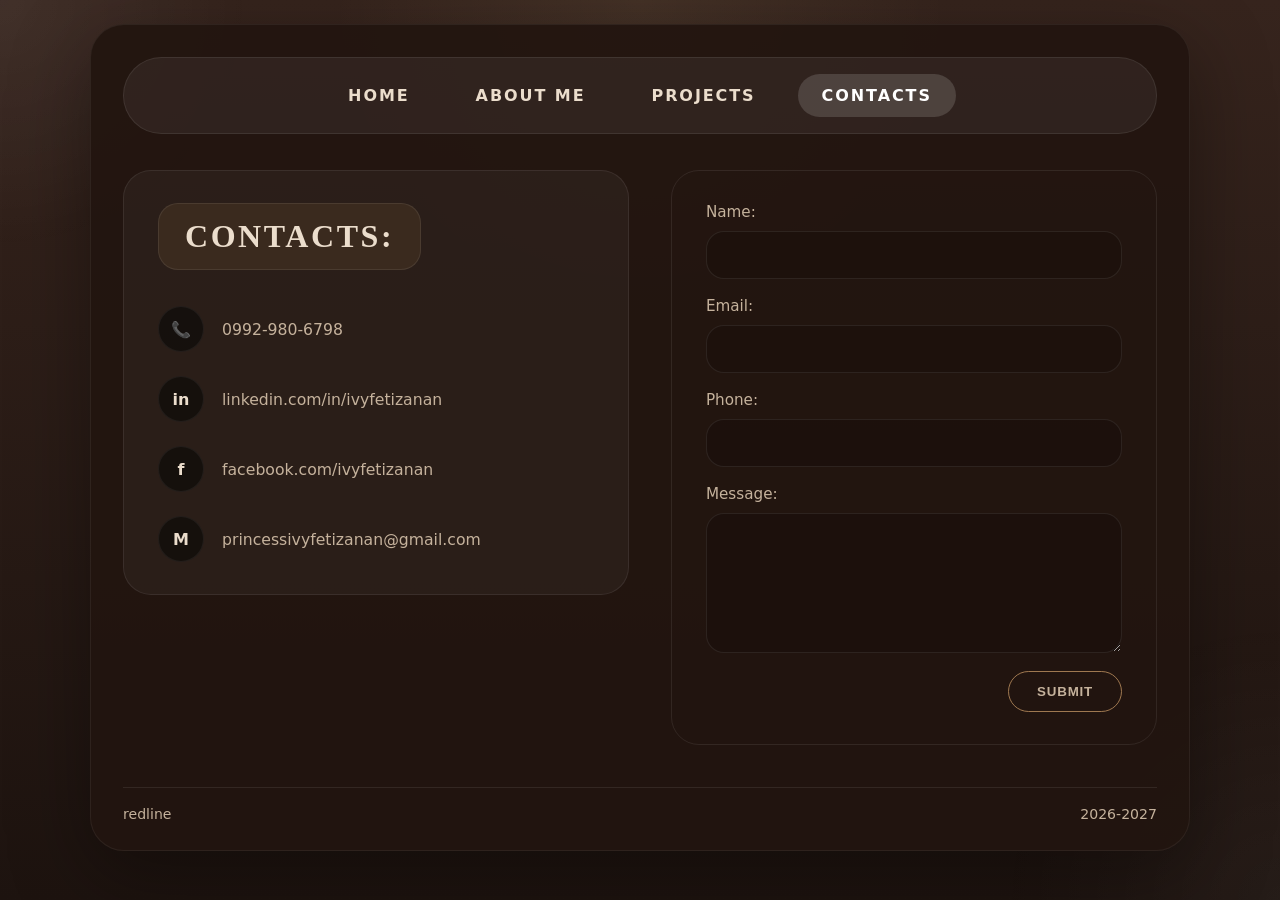
<file: contacts/index.html>
<!DOCTYPE html>
<html lang="en">
<head>
    <meta charset="UTF-8">
    <meta name="viewport" content="width=device-width, initial-scale=1.0">
    <title>Princess Ivy | Contacts</title>
    <link rel="stylesheet" href="index.css">
</head>
<body>

    <main class="main-container">
        <nav class="project-nav">
            <a href="#">HOME</a>
            <a href="#">ABOUT ME</a>
            <a href="#">PROJECTS</a>
            <a href="#" class="active">CONTACTS</a>
        </nav>

        <div class="contact-grid">
            <section class="info-side">
                <div class="contact-header-box">
                    <h2 class="contact-title">CONTACTS:</h2>
                </div>
                
                <ul class="social-list">
                    <li><span class="icon">📞</span> 0992-980-6798</li>
                    <li><span class="icon">in</span> linkedin.com/in/ivyfetizanan</li>
                    <li><span class="icon">f</span> facebook.com/ivyfetizanan</li>
                    <li><span class="icon">M</span> princessivyfetizanan@gmail.com</li>
                </ul>
            </section>

            <section class="form-side">
                <form class="contact-form">
                    <div class="form-group">
                        <label>Name:</label>
                        <input type="text" class="input-field">
                    </div>
                    <div class="form-group">
                        <label>Email:</label>
                        <input type="email" class="input-field">
                    </div>
                    <div class="form-group">
                        <label>Phone:</label>
                        <input type="tel" class="input-field">
                    </div>
                    <div class="form-group">
                        <label>Message:</label>
                        <textarea class="input-field message-area"></textarea>
                    </div>
                    <button type="submit" class="submit-btn">Submit</button>
                </form>
            </section>
        </div>

        <footer class="footer-bottom">
            <span>redline</span>
            <span>2026-2027</span>
        </footer>
    </main>

</body>
</html>
</file>
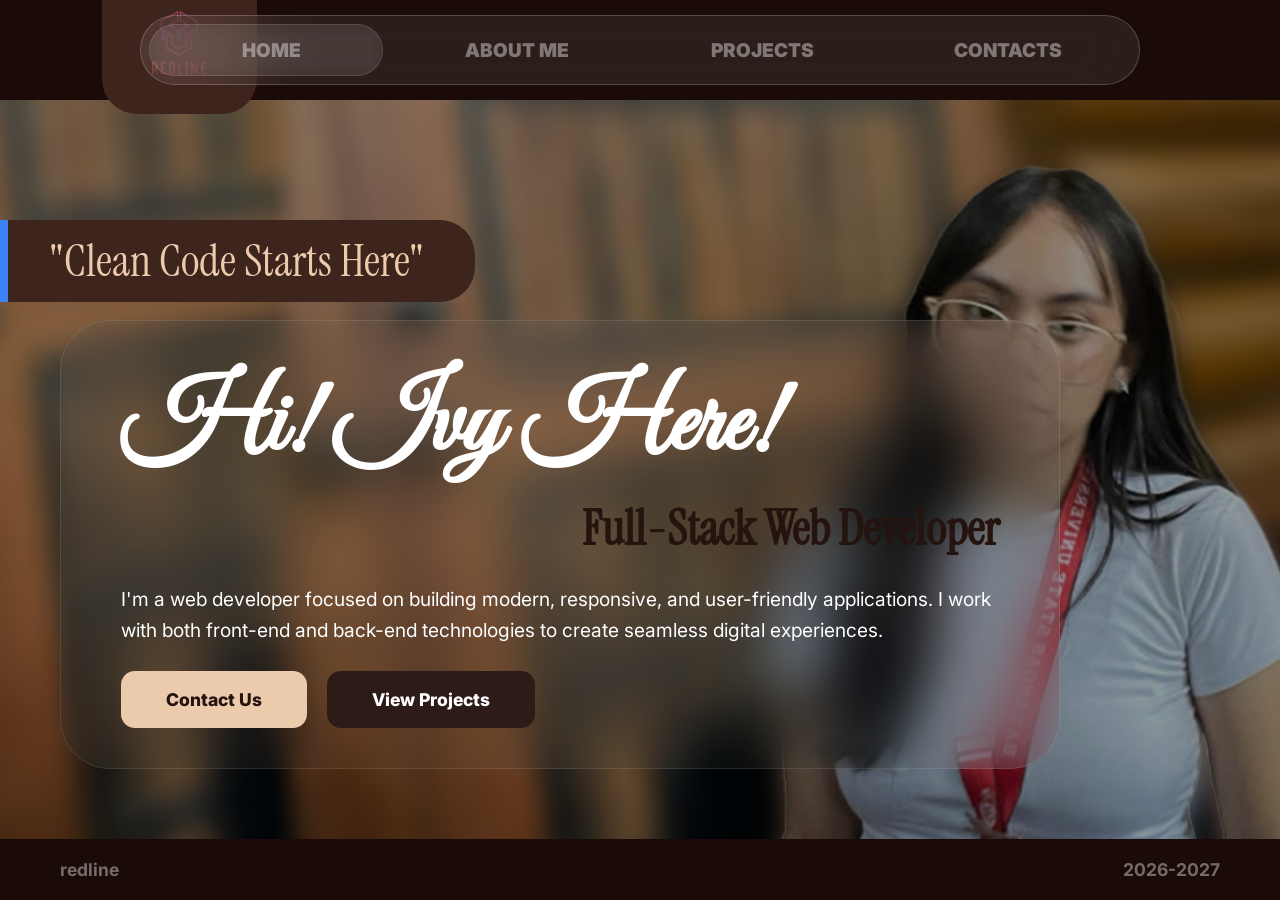
<file: pinal/index.html>
﻿<!DOCTYPE html>
<html lang="en">
<head>
    <meta charset="UTF-8">
    <meta name="viewport" content="width=device-width, initial-scale=1.0">
    <title>Redline Portfolio | Ivy</title>
    <link rel="stylesheet" href="index.css">
    <link href="https://fonts.googleapis.com/css2?family=Inter:wght@400;700;900&family=Great+Vibes&family=Instrument+Serif:wght@400&display=swap" rel="stylesheet">
</head>
<body>

    <!-- radios moved here so CSS can toggle the home slide without JS; inputs are hidden and don't affect layout -->
    <input type="radio" name="nav" id="nav-home" checked hidden>
    <header class="main-header">
        <div class="header-content">
            <div class="logo-container">
                <img src="assets/logo.png" alt="Logo" class="brand-logo">
            </div>

            <nav class="nav-control">
                <div class="control-panel-pill">
                    <div class="nav-selection-slider"></div>
                    <label for="nav-home">HOME</label>
                    <a href="about.html">ABOUT ME</a>
                    <a href="projects.html">PROJECTS</a>
                    <a href="contacts-main.html">CONTACTS</a>
                </div>
            </nav>
        </div>
    </header>

    <main class="hero">
        <div class="tagline-frame-left">
            <span class="tagline">"Clean Code Starts Here"</span>
        </div>

        <!-- Slides container: Home only; About/Projects/Contacts live on their own pages -->
        <div class="slides">
            <section class="slide slide-home" aria-label="Home slide">
                <div class="hero-absolute-left">
                    <div class="hero-text-content">
                        <h1 class="name-display">Hi! Ivy Here!</h1>
                        <div class="role-container-right">
                            <h2 class="role-subtitle">Full-Stack Web Developer</h2>
                        </div>
                        <p class="bio-text">
                            I'm a web developer focused on building modern, responsive, and user-friendly applications. 
                            I work with both front-end and back-end technologies to create seamless digital experiences.
                        </p>
                        <div class="hero-btns">
                            <a class="btn-contact" href="contacts-main.html">Contact Us</a>
                            <a class="btn-learn" href="projects.html">View Projects</a>
                        </div>
                    </div>
                </div>
            </section>
        </div>
    </main>

    <footer class="main-footer">
        <div class="footer-bar">
            <span class="footer-brand">redline</span>
            <span class="footer-date">2026-2027</span>
        </div>
</footer>

</body>
</html>
</file>
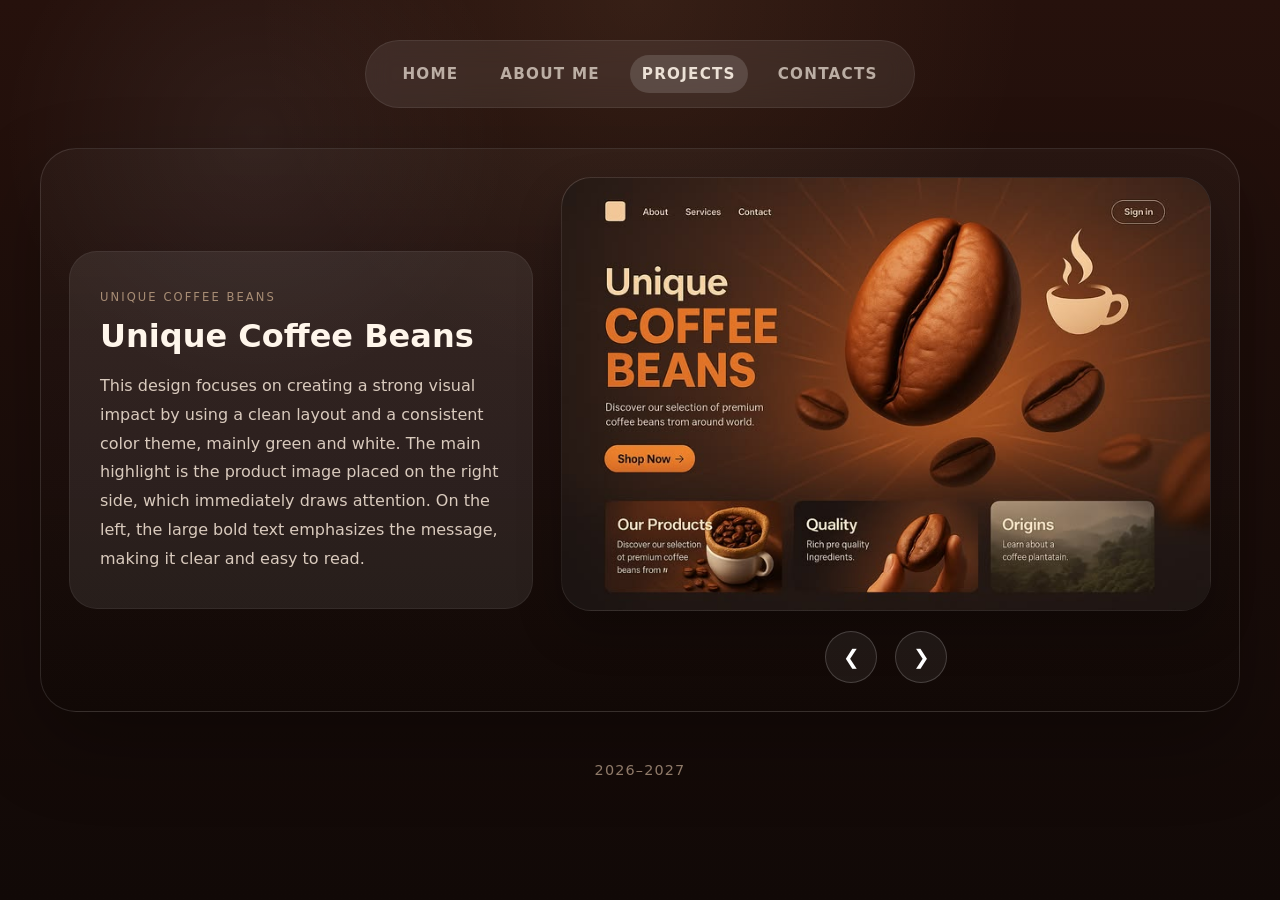
<file: project/index.html>
<!DOCTYPE html>
<html lang="en">
<head>
    <meta charset="UTF-8">
    <meta name="viewport" content="width=device-width, initial-scale=1.0">
    <title>Princess Ivy | Projects</title>
    <link rel="stylesheet" href="index.css">
</head>
<body>
    <main class="projects-wrapper">
        <nav class="project-nav">
            <a href="#">HOME</a>
            <a href="#">ABOUT ME</a>
            <a href="#" class="active">PROJECTS</a>
            <a href="#">CONTACTS</a>
        </nav>

        <section class="project-list">
            <article class="project-card">
                <div class="project-card-inner">
                    <div class="project-copy">
                        <span class="project-label">Unique Coffee Beans</span>
                        <h2 class="project-title">Unique Coffee Beans</h2>
                        <p class="project-description">This design focuses on creating a strong visual impact by using a clean layout and a consistent color theme, mainly green and white. The main highlight is the product image placed on the right side, which immediately draws attention. On the left, the large bold text emphasizes the message, making it clear and easy to read.</p>
                    </div>

                    <div class="project-preview">
                        <div class="preview-window">
                            <img src="assets/coffee.jpg" alt="Unique Coffee Beans project preview">
                        </div>
                        <div class="carousel-controls">
                            <button class="arrow" aria-label="Previous project">❮</button>
                            <button class="arrow" aria-label="Next project">❯</button>
                        </div>
                    </div>
                </div>
            </article>

            <article class="project-card">
                <div class="project-card-inner">
                    <div class="project-copy">
                        <span class="project-label">Starbucks Website</span>
                        <h2 class="project-title">Starbucks Website</h2>
                        <p class="project-description">This design uses a warm color palette with brown and orange tones to match the theme of coffee. The large coffee bean in the center acts as the focal point, which makes the design visually engaging. The use of shadows and lighting adds depth, giving it a more modern and slightly 3D appearance.</p>
                    </div>

                    <div class="project-preview">
                        <div class="preview-window">
                            <img src="assets/starbucks.jpg" alt="Starbucks website project preview">
                        </div>
                        <div class="carousel-controls">
                            <button class="arrow" aria-label="Previous project">❮</button>
                            <button class="arrow" aria-label="Next project">❯</button>
                        </div>
                    </div>
                </div>
            </article>

            <article class="project-card">
                <div class="project-card-inner">
                    <div class="project-copy">
                        <span class="project-label">Venture Studio</span>
                        <h2 class="project-title">Venture Studio</h2>
                        <p class="project-description">This type of website design usually focuses on professionalism and clarity. It often uses clean layouts, neutral or modern color schemes, and structured sections to present information about services, projects, and goals.</p>
                    </div>

                    <div class="project-preview">
                        <div class="preview-window">
                            <img src="assets/venture.jpg" alt="Venture studio project preview">
                        </div>
                        <div class="carousel-controls">
                            <button class="arrow" aria-label="Previous project">❮</button>
                            <button class="arrow" aria-label="Next project">❯</button>
                        </div>
                    </div>
                </div>
            </article>

            <article class="project-card">
                <div class="project-card-inner">
                    <div class="project-copy">
                        <span class="project-label">Car Website (Audi R8)</span>
                        <h2 class="project-title">Car Website (Audi R8)</h2>
                        <p class="project-description">This design highlights a premium product by using a large background image of the car. The layout is minimal, allowing the image to stand out without too many distractions. The text is placed strategically so it does not block important parts of the image.</p>
                    </div>

                    <div class="project-preview">
                        <div class="preview-window">
                            <img src="assets/car.jpg" alt="Car website Audi R8 project preview">
                        </div>
                        <div class="carousel-controls">
                            <button class="arrow" aria-label="Previous project">❮</button>
                            <button class="arrow" aria-label="Next project">❯</button>
                        </div>
                    </div>
                </div>
            </article>
        </section>

        <footer class="footer-tag">2026–2027</footer>
    </main>

    <script>
      const cards = Array.from(document.querySelectorAll('.project-card'));
      let currentIndex = 0;

      function showCard(index) {
        const normalizedIndex = (index + cards.length) % cards.length;
        cards.forEach((card, i) => {
          card.classList.toggle('active', i === normalizedIndex);
        });
        currentIndex = normalizedIndex;
      }

      document.querySelectorAll('.arrow').forEach(button => {
        button.addEventListener('click', () => {
          const direction = button.textContent.trim() === '❮' ? -1 : 1;
          showCard(currentIndex + direction);
        });
      });

      showCard(0);
    </script>
</body>
</html>
</file>
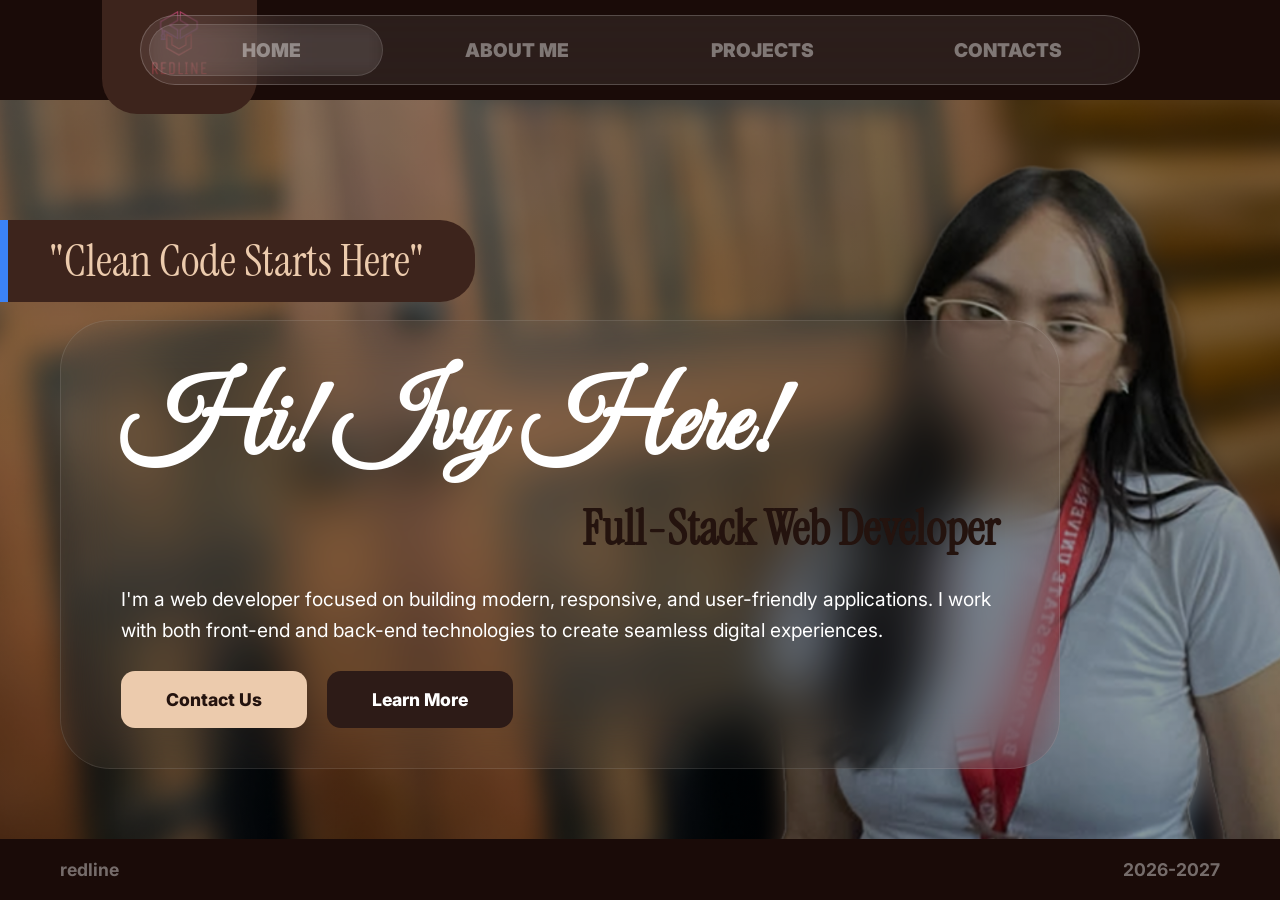
<file: try/index.html>
<!DOCTYPE html>
<html lang="en">
<head>
    <meta charset="UTF-8">
    <meta name="viewport" content="width=device-width, initial-scale=1.0">
    <title>Redline Portfolio | Ivy</title>
    <link rel="stylesheet" href="index.css">
    <link href="https://fonts.googleapis.com/css2?family=Inter:wght@400;700;900&family=Great+Vibes&family=Instrument+Serif:wght@400&display=swap" rel="stylesheet">
</head>
<body>

    <!-- radios moved here so CSS can toggle slides without JS; inputs are hidden and don't affect layout -->
    <input type="radio" name="nav" id="nav-home" checked hidden>
    <input type="radio" name="nav" id="nav-about" hidden>
    <input type="radio" name="nav" id="nav-projects" hidden>
    <input type="radio" name="nav" id="nav-contacts" hidden>
    <header class="main-header">
        <div class="header-content">
            <div class="logo-container">
                <img src="assets/logo.png" alt="Logo" class="brand-logo">
            </div>

            <nav class="nav-control">
                <div class="control-panel-pill">
                    <div class="nav-selection-slider"></div>
                    <label for="nav-home">HOME</label>
                    <label for="nav-about">ABOUT ME</label>
                    <label for="nav-projects">PROJECTS</label>
                    <label for="nav-contacts">CONTACTS</label>
                </div>
            </nav>
        </div>
    </header>

    <main class="hero">
        <div class="tagline-frame-left">
            <span class="tagline">"Clean Code Starts Here"</span>
        </div>

        <!-- Slides container: each .slide is scoped so styles won't leak between slides -->
        <div class="slides">
            <section class="slide slide-home" aria-label="Home slide">
                <div class="hero-absolute-left">
                    <div class="hero-text-content">
                        <h1 class="name-display">Hi! Ivy Here!</h1>
                        <div class="role-container-right">
                            <h2 class="role-subtitle">Full-Stack Web Developer</h2>
                        </div>
                        <p class="bio-text">
                            I'm a web developer focused on building modern, responsive, and user-friendly applications. 
                            I work with both front-end and back-end technologies to create seamless digital experiences.
                        </p>
                        <div class="hero-btns">
                            <button class="btn-contact">Contact Us</button>
                            <button class="btn-learn">Learn More</button>
                        </div>
                    </div>
                </div>
            </section>

            <section class="slide slide-about" aria-label="About slide">
                <div class="hero-absolute-left">
                    <div class="hero-text-content">
                        <h2>About Me</h2>
                        <p class="bio-text">Short about content. Replace with your full about section or partial file.</p>
                    </div>
                </div>
            </section>

            <section class="slide slide-projects" aria-label="Projects slide">
                <div class="hero-absolute-left">
                    <div class="hero-text-content">
                        <h2>Projects</h2>
                        <p class="bio-text">Project cards or links go here.</p>
                    </div>
                </div>
            </section>

            <section class="slide slide-contacts" aria-label="Contacts slide">
                <div class="hero-absolute-left">
                    <div class="hero-text-content">
                        <h2>Contact</h2>
                        <p class="bio-text">Contact info, form, or links.</p>
                    </div>
                </div>
            </section>
        </div>
    </main>

    <footer class="main-footer">
        <div class="footer-bar">
            <span class="footer-brand">redline</span>
            <span class="footer-date">2026-2027</span>
        </div>
</footer>

</body>
</html>
</file>
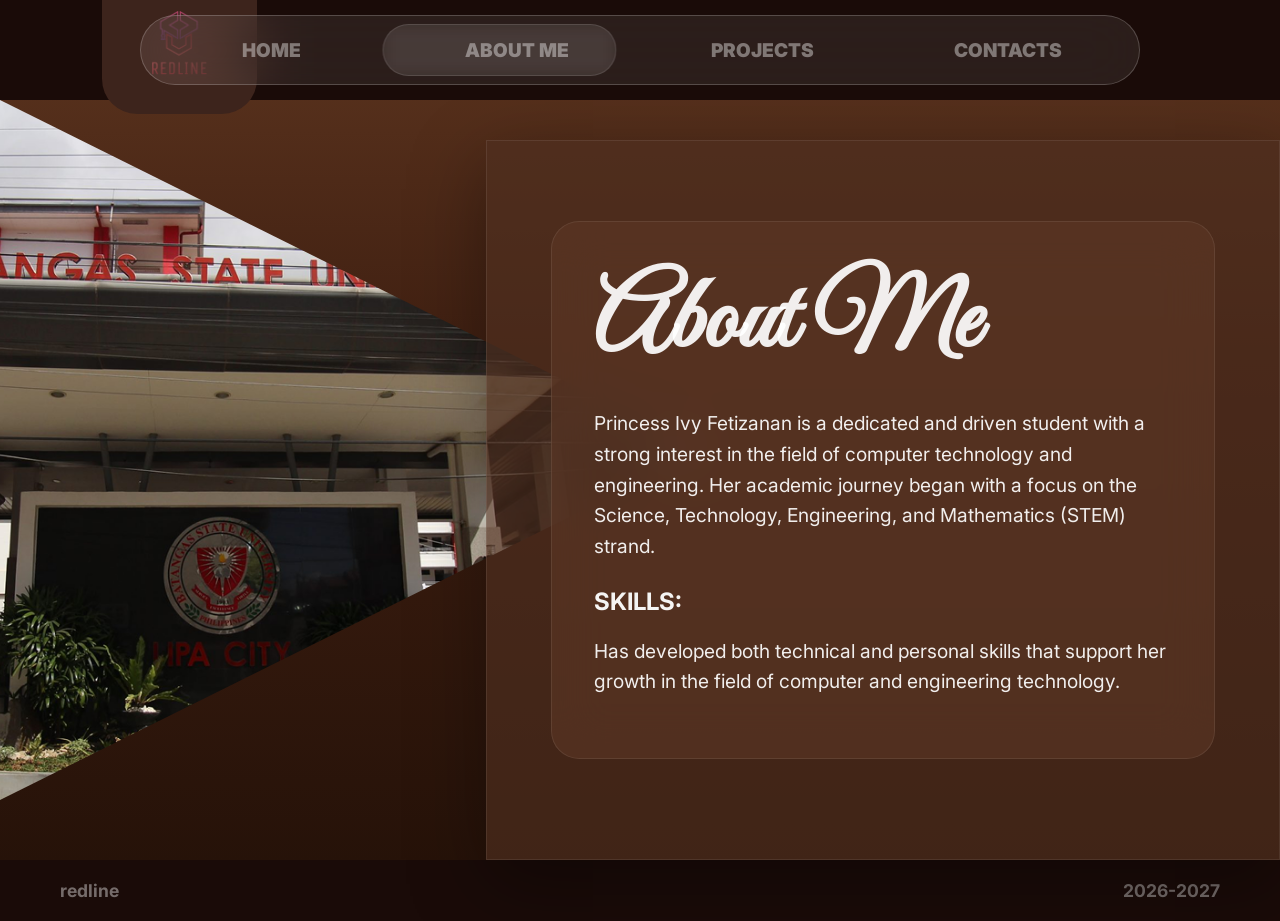
<file: pinal/about.html>
<!DOCTYPE html>
<html lang="en">
<head>
    <meta charset="UTF-8">
    <meta name="viewport" content="width=device-width, initial-scale=1.0">
    <title>About Me | Ivy</title>
    <link rel="stylesheet" href="index.css">
    <link rel="stylesheet" href="about.css">
    <link href="https://fonts.googleapis.com/css2?family=Inter:wght@400;700;900&family=Great+Vibes&family=Instrument+Serif:wght@400&display=swap" rel="stylesheet">
</head>
<body class="about-page">

    <header class="main-header">
        <div class="header-content">
            <div class="logo-container">
                <img src="assets/logo.png" alt="Logo" class="brand-logo">
            </div>
            <nav class="nav-control">
                <div class="control-panel-pill">
                    <div class="nav-selection-slider"></div>
                    <label onclick="location.href='index.html'">HOME</label>
                    <label class="active-nav" onclick="location.href='about.html'">ABOUT ME</label>
                    <label onclick="location.href='projects.html'">PROJECTS</label>
                    <label onclick="location.href='contacts-main.html'">CONTACTS</label>
                </div>
            </nav>
        </div>
    </header>

    <div class="cone-container">
        <img src="assets/school.png" alt="School" class="cone-img">
    </div>

    <main class="about-layout">
        <div class="hero-text-content">
            <h1 class="name-display dark-text">About Me</h1>
            <p class="bio-text dark-text">
                Princess Ivy Fetizanan is a dedicated and driven student with a strong interest in the field of computer technology and engineering. Her academic journey began with a focus on the Science, Technology, Engineering, and Mathematics (STEM) strand.
            </p>
            
            <h2 class="section-title">SKILLS:</h2>
            <p class="bio-text dark-text">
                Has developed both technical and personal skills that support her growth in the field of computer and engineering technology.
            </p>
        </div>
    </main>

    <footer class="main-footer">
        <div class="footer-bar">
            <span>redline</span>
            <span>2026-2027</span>
        </div>
    </footer>

</body>
</html>
</file>
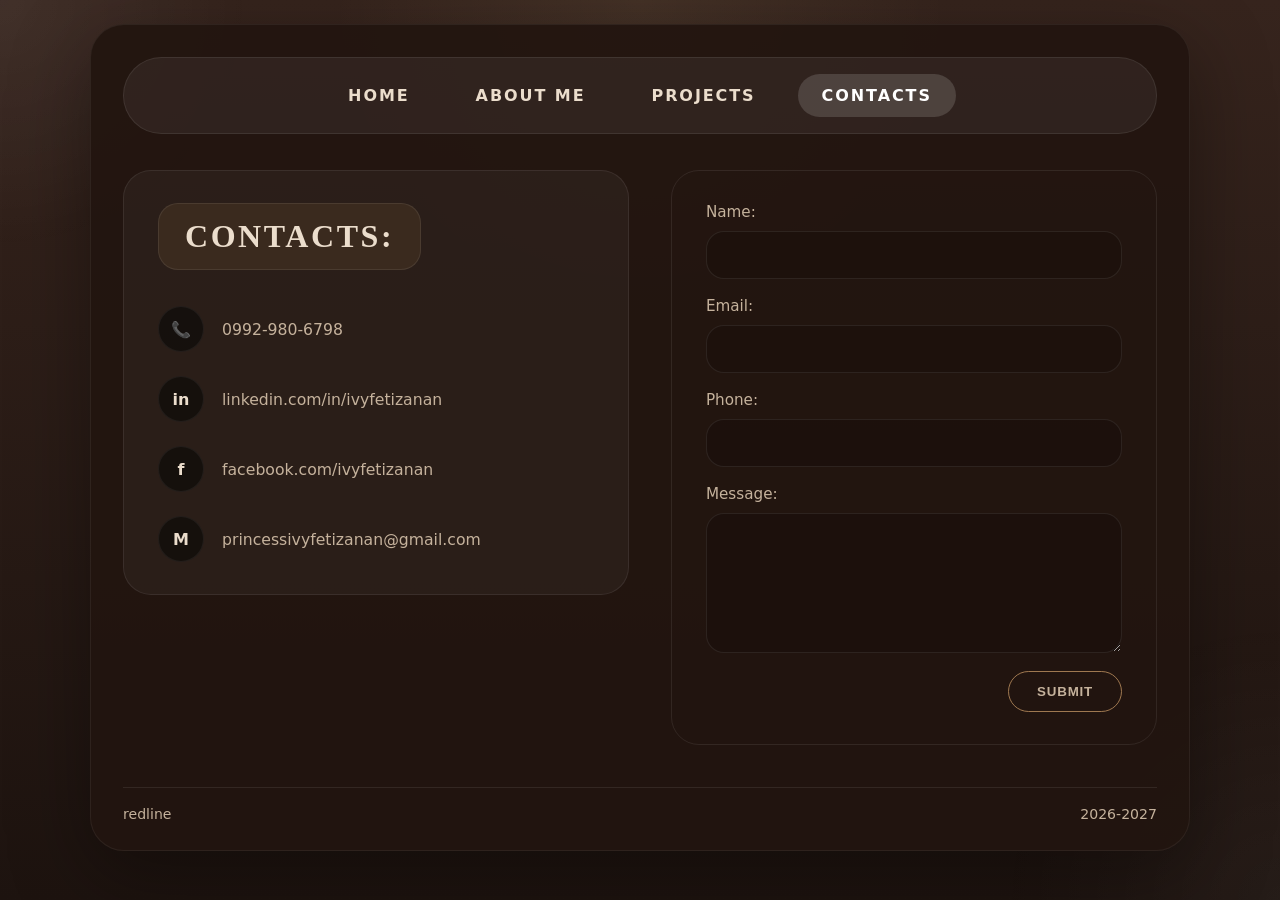
<file: pinal/contacts-main.html>
<!DOCTYPE html>
<html lang="en">
<head>
    <meta charset="UTF-8">
    <meta name="viewport" content="width=device-width, initial-scale=1.0">
    <title>Princess Ivy | Contacts</title>
    <link rel="stylesheet" href="contacts-main.css">
</head>
<body>

    <main class="main-container">
        <nav class="project-nav">
            <a href="index.html">HOME</a>
            <a href="about.html">ABOUT ME</a>
            <a href="projects.html">PROJECTS</a>
            <a href="contacts-main.html" class="active">CONTACTS</a>
        </nav>

        <div class="contact-grid">
            <section class="info-side">
                <div class="contact-header-box">
                    <h2 class="contact-title">CONTACTS:</h2>
                </div>
                
                <ul class="social-list">
                    <li><span class="icon">📞</span> 0992-980-6798</li>
                    <li><span class="icon">in</span> linkedin.com/in/ivyfetizanan</li>
                    <li><span class="icon">f</span> facebook.com/ivyfetizanan</li>
                    <li><span class="icon">M</span> princessivyfetizanan@gmail.com</li>
                </ul>
            </section>

            <section class="form-side">
                <form class="contact-form">
                    <div class="form-group">
                        <label>Name:</label>
                        <input type="text" class="input-field">
                    </div>
                    <div class="form-group">
                        <label>Email:</label>
                        <input type="email" class="input-field">
                    </div>
                    <div class="form-group">
                        <label>Phone:</label>
                        <input type="tel" class="input-field">
                    </div>
                    <div class="form-group">
                        <label>Message:</label>
                        <textarea class="input-field message-area"></textarea>
                    </div>
                    <button type="submit" class="submit-btn">Submit</button>
                </form>
            </section>
        </div>

        <footer class="footer-bottom">
            <span>redline</span>
            <span>2026-2027</span>
        </footer>
    </main>

</body>
</html>
</file>
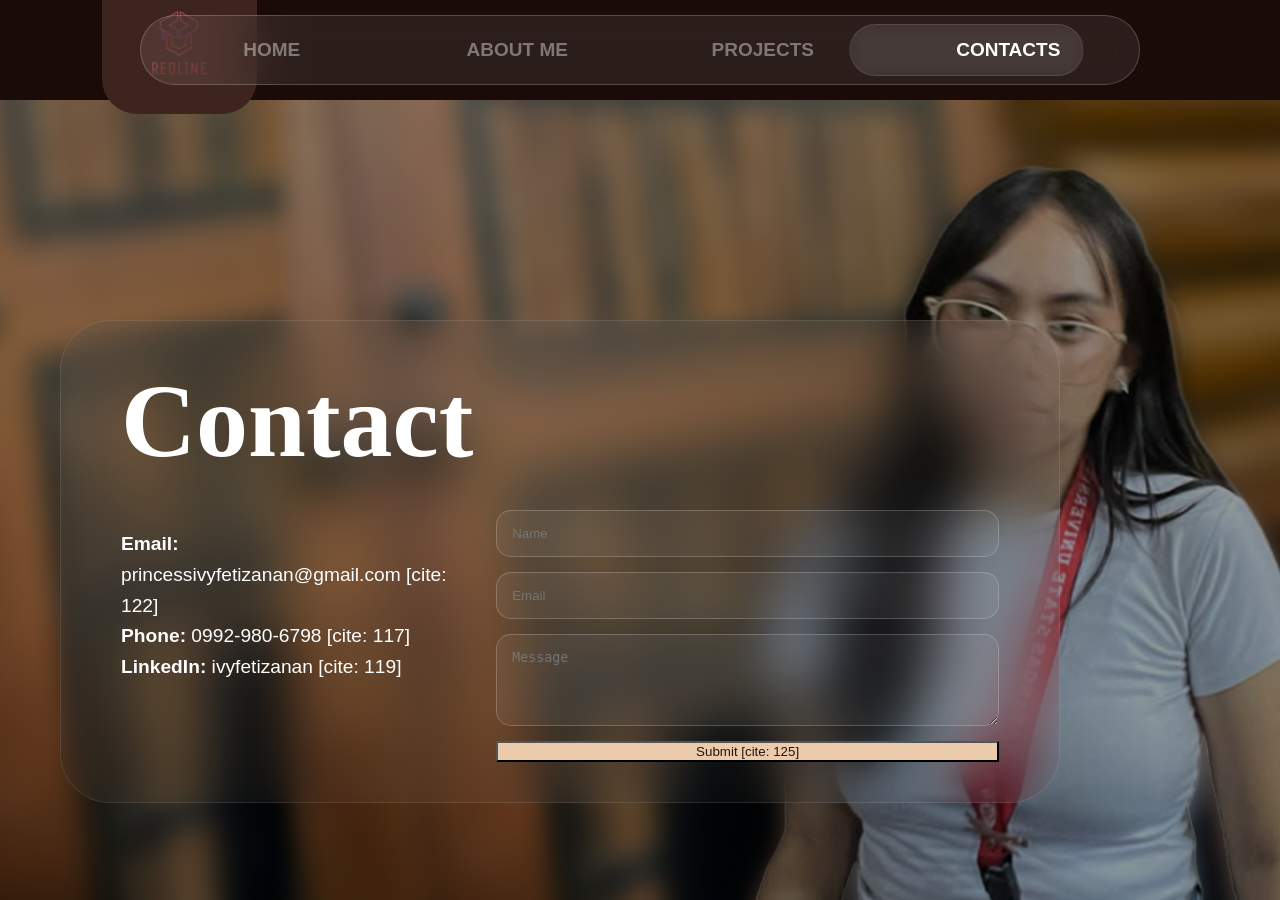
<file: pinal/contacts.html>
<!DOCTYPE html>
<html lang="en">
<head>
    <meta charset="UTF-8">
    <title>Contact | Ivy</title>
    <link rel="stylesheet" href="index.css">
    <style>
        .nav-selection-slider { transform: translateX(300%); }
        label[onclick*="contacts.html"] { color: #fff !important; }
        
        .contact-box { display: flex; gap: 40px; margin-top: 30px; }
        .contact-details { flex: 1; }
        .contact-form { flex: 1.5; display: flex; flex-direction: column; gap: 15px; }
        input, textarea {
            background: rgba(255,255,255,0.05);
            border: 1px solid rgba(255,255,255,0.2);
            padding: 15px; border-radius: 15px; color: #fff;
        }
    </style>
</head>
<body>
    <header class="main-header">
        <div class="header-content">
            <div class="logo-container"><img src="assets/logo.png" class="brand-logo"></div>
            <nav class="control-panel-pill">
                <div class="nav-selection-slider"></div>
                <label onclick="location.href='index.html'">HOME</label>
                <label onclick="location.href='about.html'">ABOUT ME</label>
                <label onclick="location.href='projects.html'">PROJECTS</label>
                <label onclick="location.href='contacts.html'">CONTACTS</label>
            </nav>
        </div>
    </header>

    <main class="hero">
        <div class="hero-absolute-left">
            <div class="hero-text-content">
                <h1 class="name-display">Contact</h1>
                <div class="contact-box">
                    <div class="contact-details">
                        <p class="bio-text">
                            <strong>Email:</strong> princessivyfetizanan@gmail.com [cite: 122]<br>
                            <strong>Phone:</strong> 0992-980-6798 [cite: 117]<br>
                            <strong>LinkedIn:</strong> ivyfetizanan [cite: 119]
                        </p>
                    </div>
                    <form class="contact-form">
                        <input type="text" placeholder="Name">
                        <input type="email" placeholder="Email">
                        <textarea placeholder="Message" rows="4"></textarea>
                        <button type="button" class="btn-contact">Submit [cite: 125]</button>
                    </form>
                </div>
            </div>
        </div>
    </main>
</body>
</html>
</file>
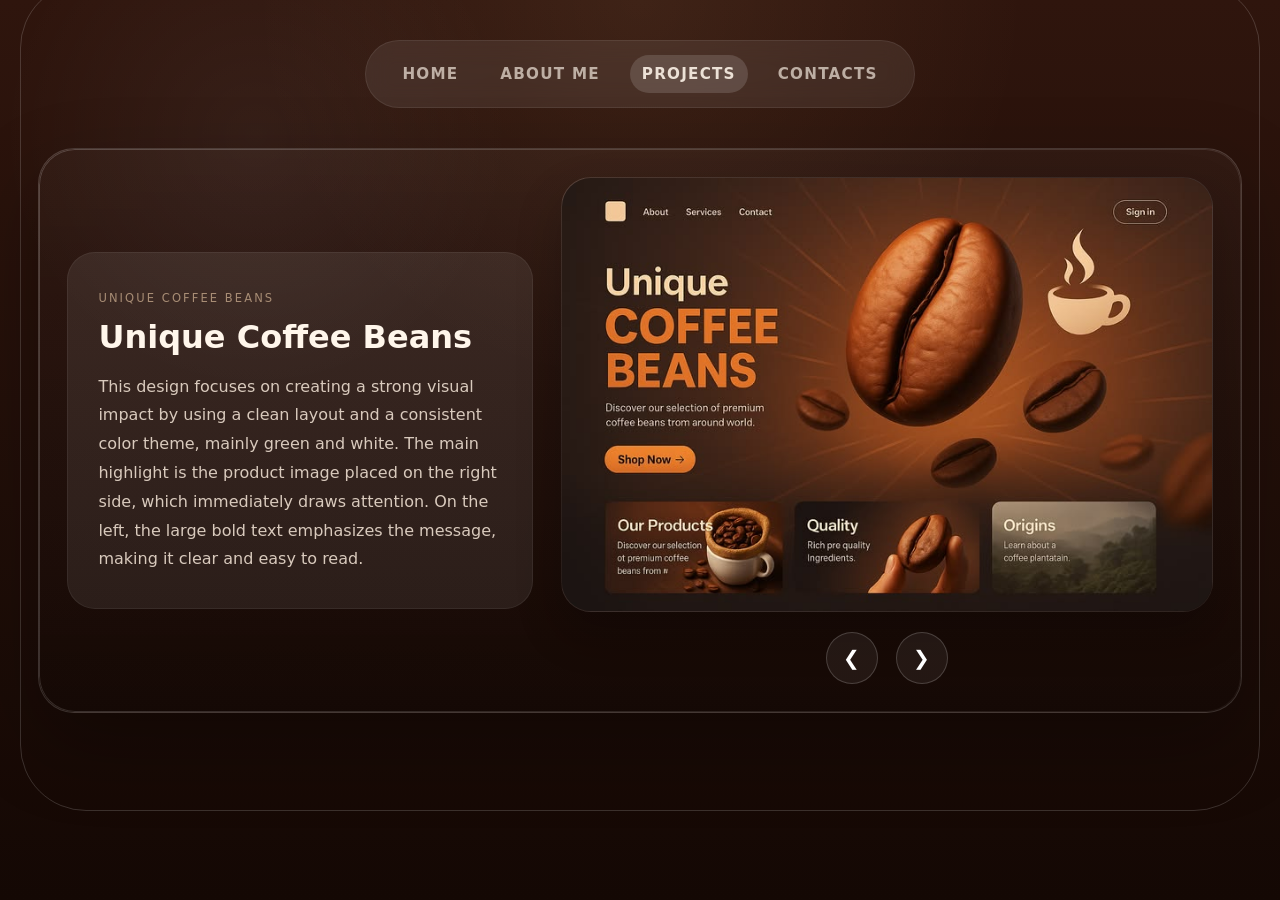
<file: pinal/projects.html>
<!DOCTYPE html>
<html lang="en">
<head>
    <meta charset="UTF-8">
    <meta name="viewport" content="width=device-width, initial-scale=1.0">
    <title>Princess Ivy | Projects</title>
    <link rel="stylesheet" href="projects.css">
</head>
<body>
    <main class="projects-wrapper">
        <nav class="project-nav">
            <a href="index.html">HOME</a>
            <a href="about.html">ABOUT ME</a>
            <a href="projects.html" class="active">PROJECTS</a>
            <a href="contacts-main.html">CONTACTS</a>
        </nav>

        <section class="project-list">
            <article class="project-card">
                <div class="project-card-inner">
                    <div class="project-copy">
                        <span class="project-label">Unique Coffee Beans</span>
                        <h2 class="project-title">Unique Coffee Beans</h2>
                        <p class="project-description">This design focuses on creating a strong visual impact by using a clean layout and a consistent color theme, mainly green and white. The main highlight is the product image placed on the right side, which immediately draws attention. On the left, the large bold text emphasizes the message, making it clear and easy to read.</p>
                    </div>

                    <div class="project-preview">
                        <div class="preview-window">
                            <img src="assets/coffee.jpg" alt="Unique Coffee Beans project preview">
                        </div>
                        <div class="carousel-controls">
                            <button class="arrow" aria-label="Previous project">❮</button>
                            <button class="arrow" aria-label="Next project">❯</button>
                        </div>
                    </div>
                </div>
            </article>

            <article class="project-card">
                <div class="project-card-inner">
                    <div class="project-copy">
                        <span class="project-label">Starbucks Website</span>
                        <h2 class="project-title">Starbucks Website</h2>
                        <p class="project-description">This design uses a warm color palette with brown and orange tones to match the theme of coffee. The large coffee bean in the center acts as the focal point, which makes the design visually engaging. The use of shadows and lighting adds depth, giving it a more modern and slightly 3D appearance.</p>
                    </div>

                    <div class="project-preview">
                        <div class="preview-window">
                            <img src="assets/starbucks.jpg" alt="Starbucks website project preview">
                        </div>
                        <div class="carousel-controls">
                            <button class="arrow" aria-label="Previous project">❮</button>
                            <button class="arrow" aria-label="Next project">❯</button>
                        </div>
                    </div>
                </div>
            </article>

            <article class="project-card">
                <div class="project-card-inner">
                    <div class="project-copy">
                        <span class="project-label">Venture Studio</span>
                        <h2 class="project-title">Venture Studio</h2>
                        <p class="project-description">This type of website design usually focuses on professionalism and clarity. It often uses clean layouts, neutral or modern color schemes, and structured sections to present information about services, projects, and goals.</p>
                    </div>

                    <div class="project-preview">
                        <div class="preview-window">
                            <img src="assets/venture.jpg" alt="Venture studio project preview">
                        </div>
                        <div class="carousel-controls">
                            <button class="arrow" aria-label="Previous project">❮</button>
                            <button class="arrow" aria-label="Next project">❯</button>
                        </div>
                    </div>
                </div>
            </article>

            <article class="project-card">
                <div class="project-card-inner">
                    <div class="project-copy">
                        <span class="project-label">Car Website (Audi R8)</span>
                        <h2 class="project-title">Car Website (Audi R8)</h2>
                        <p class="project-description">This design highlights a premium product by using a large background image of the car. The layout is minimal, allowing the image to stand out without too many distractions. The text is placed strategically so it does not block important parts of the image.</p>
                    </div>

                    <div class="project-preview">
                        <div class="preview-window">
                            <img src="assets/car.jpg" alt="Car website Audi R8 project preview">
                        </div>
                        <div class="carousel-controls">
                            <button class="arrow" aria-label="Previous project">❮</button>
                            <button class="arrow" aria-label="Next project">❯</button>
                        </div>
                    </div>
                </div>
            </article>
        </section>
    </main>

    <script>
      const cards = Array.from(document.querySelectorAll('.project-card'));
      let currentIndex = 0;

      function showCard(index) {
        const normalizedIndex = (index + cards.length) % cards.length;
        cards.forEach((card, i) => {
          card.classList.toggle('active', i === normalizedIndex);
        });
        currentIndex = normalizedIndex;
      }

      document.querySelectorAll('.arrow').forEach(button => {
        button.addEventListener('click', () => {
          const direction = button.textContent.trim() === '❮' ? -1 : 1;
          showCard(currentIndex + direction);
        });
      });

      showCard(0);
    </script>
</body>
</html>
</file>
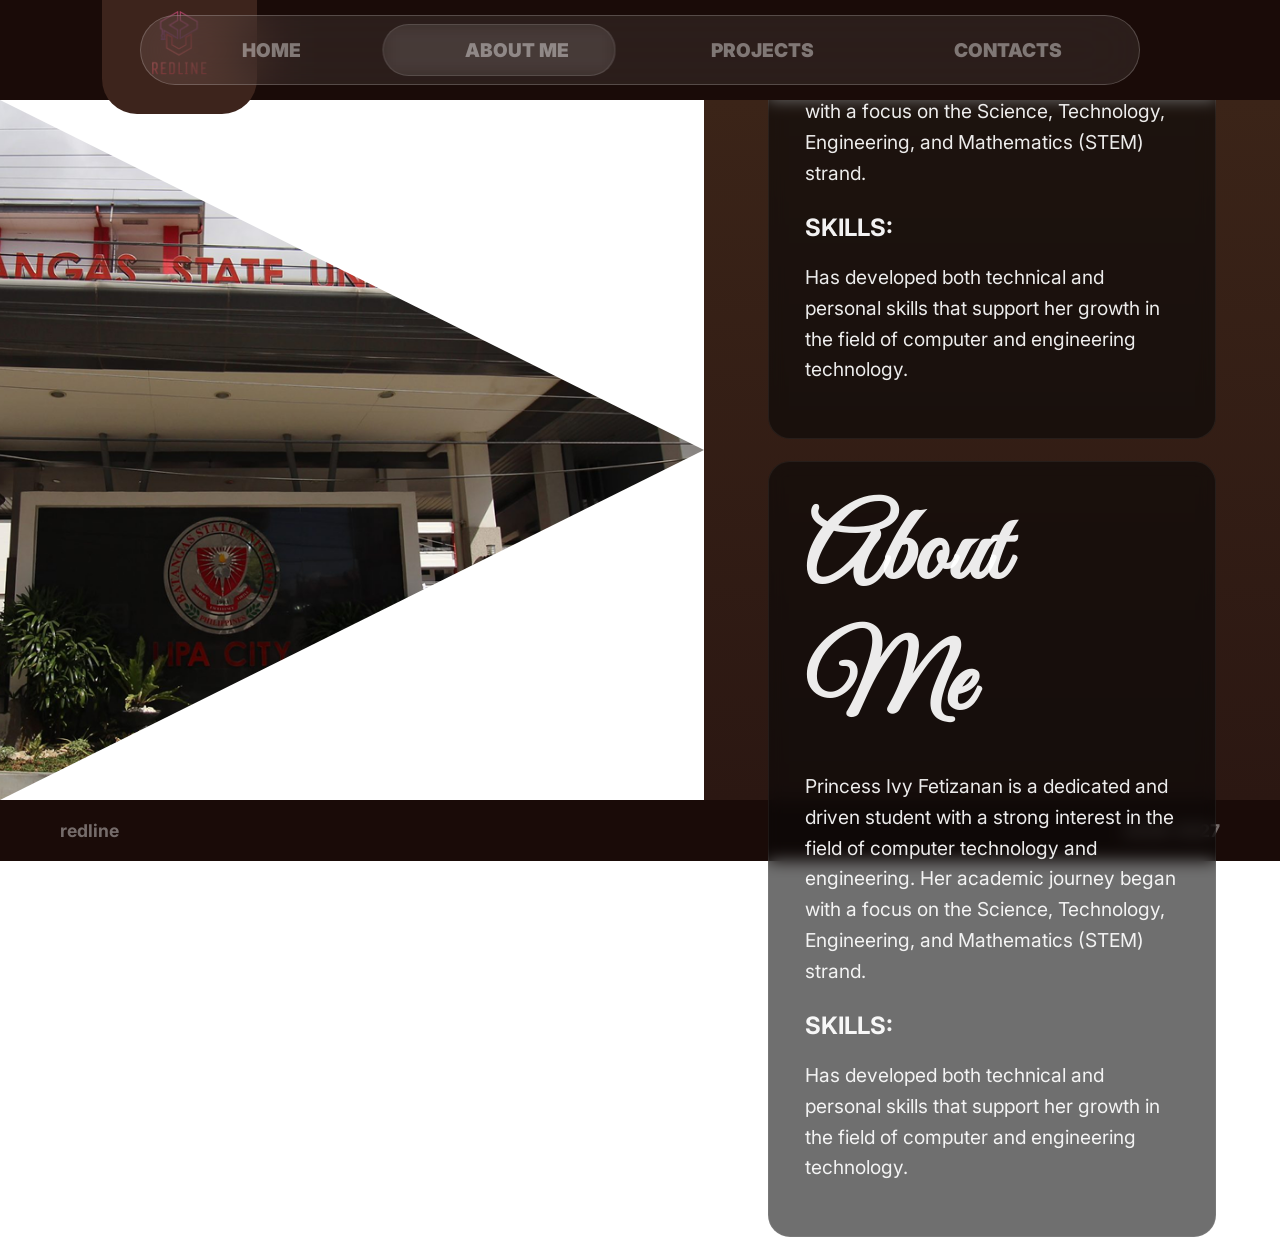
<file: try/about.html>
<!DOCTYPE html>
<html lang="en">
<head>
    <meta charset="UTF-8">
    <meta name="viewport" content="width=device-width, initial-scale=1.0">
    <title>About Me | Ivy</title>
    <link rel="stylesheet" href="index.css">
    <link rel="stylesheet" href="about.css">
    <link href="https://fonts.googleapis.com/css2?family=Inter:wght@400;700;900&family=Great+Vibes&family=Instrument+Serif:wght@400&display=swap" rel="stylesheet">
</head>
<body class="about-page">

    <header class="main-header">
        <div class="header-content">
            <div class="logo-container">
                <img src="assets/logo.png" alt="Logo" class="brand-logo">
            </div>
            <nav class="nav-control">
                <div class="control-panel-pill">
                    <div class="nav-selection-slider"></div>
                    <label onclick="location.href='index.html'">HOME</label>
                    <label class="active-nav" onclick="location.href='about.html'">ABOUT ME</label>
                    <label onclick="location.href='projects.html'">PROJECTS</label>
                    <label onclick="location.href='contacts.html'">CONTACTS</label>
                </div>
            </nav>
        </div>
    </header>

    <div class="cone-container">
        <img src="assets/school.png" alt="School" class="cone-img">
    </div>

    <main class="about-layout">
        <div class="hero-text-content">
            <h1 class="name-display dark-text">About Me</h1>
            <p class="bio-text dark-text">
                Princess Ivy Fetizanan is a dedicated and driven student with a strong interest in the field of computer technology and engineering. Her academic journey began with a focus on the Science, Technology, Engineering, and Mathematics (STEM) strand.
            </p>
            
            <h2 class="section-title">SKILLS:</h2>
            <p class="bio-text dark-text">
                Has developed both technical and personal skills that support her growth in the field of computer and engineering technology.
            </p>
        </div>
        <!-- Duplicate the text/content block so the page shows two matched content panels like the reference -->
        <div class="hero-text-content">
            <h1 class="name-display dark-text">About Me</h1>
            <p class="bio-text dark-text">
                Princess Ivy Fetizanan is a dedicated and driven student with a strong interest in the field of computer technology and engineering. Her academic journey began with a focus on the Science, Technology, Engineering, and Mathematics (STEM) strand.
            </p>
            
            <h2 class="section-title">SKILLS:</h2>
            <p class="bio-text dark-text">
                Has developed both technical and personal skills that support her growth in the field of computer and engineering technology.
            </p>
        </div>
    </main>

    <footer class="main-footer">
        <div class="footer-bar">
            <span>redline</span>
            <span>2026-2027</span>
        </div>
    </footer>

</body>
</html>
</file>
<file: contacts/index.css>
:root {
    color-scheme: dark;
    --bg: #241912;
    --surface: #402c22;
    --surface-soft: #3b2a21;
    --surface-strong: #1f1410;
    --accent: #8f6b3f;
    --accent-strong: #b38652;
    --text: #ebddcc;
    --text-muted: #c5b29c;
    --border: rgba(255,255,255,0.08);
}

* {
    box-sizing: border-box;
}

html,
body {
    margin: 0;
    min-height: 100%;
}

body {
    font-family: Inter, system-ui, -apple-system, BlinkMacSystemFont, 'Segoe UI', sans-serif;
    background: radial-gradient(circle at top, rgba(255, 225, 160, 0.07), transparent 28%),
                linear-gradient(180deg, #36241d 0%, #1d130f 100%);
    color: var(--text);
}

body::before {
    content: '';
    position: fixed;
    inset: 0;
    background: radial-gradient(circle at top left, rgba(255, 255, 255, 0.06), transparent 16%),
                radial-gradient(circle at bottom right, rgba(255, 255, 255, 0.04), transparent 18%);
    pointer-events: none;
}

.main-container {
    position: relative;
    max-width: 1100px;
    margin: 24px auto 32px;
    padding: 32px 32px 28px;
    background: rgba(34, 21, 16, 0.92);
    border: 1px solid rgba(255,255,255,0.06);
    border-radius: 34px;
    box-shadow: 0 24px 80px rgba(0,0,0,0.35);
}

.project-nav {
    display: flex;
    justify-content: center;
    flex-wrap: wrap;
    gap: 18px;
    padding: 16px 20px;
    margin-bottom: 36px;
    background: rgba(255,255,255,0.06);
    border: 1px solid rgba(255,255,255,0.08);
    border-radius: 999px;
}

.project-nav a {
    display: inline-flex;
    align-items: center;
    justify-content: center;
    padding: 12px 24px;
    border-radius: 999px;
    text-decoration: none;
    color: var(--text);
    font-weight: 600;
    letter-spacing: 0.12em;
    text-transform: uppercase;
    transition: background 0.3s, color 0.3s, transform 0.2s;
}

.project-nav a:hover,
.project-nav a.active {
    background: rgba(255,255,255,0.14);
    color: #ffffff;
}

.contact-grid {
    display: grid;
    grid-template-columns: minmax(280px, 1.02fr) minmax(320px, 0.98fr);
    gap: 42px;
    align-items: start;
}

.info-side,
.form-side {
    background: rgba(255,255,255,0.04);
    border: 1px solid rgba(255,255,255,0.08);
    border-radius: 28px;
    padding: 32px 34px;
}

/* Header Box with the brown highlight */
.contact-header-box {
    display: inline-flex;
    align-items: center;
    background: rgba(143, 107, 63, 0.16);
    border: 1px solid rgba(255,255,255,0.08);
    border-radius: 20px;
    padding: 14px 26px;
    margin-bottom: 36px;
}

.contact-title {
    font-family: Georgia, serif;
    font-size: clamp(2rem, 2.3vw, 2.5rem);
    margin: 0;
    letter-spacing: 0.08em;
}

/* Social List Icons */
.social-list {
    list-style: none;
    padding: 0;
    margin: 0;
}

.social-list li {
    display: grid;
    grid-template-columns: auto 1fr;
    align-items: center;
    gap: 18px;
    margin-bottom: 24px;
    color: var(--text-muted);
    font-size: 0.98rem;
}

.social-list li:last-child {
    margin-bottom: 0;
}

.icon {
    width: 46px;
    height: 46px;
    border-radius: 50%;
    background: rgba(0, 0, 0, 0.48);
    display: grid;
    place-items: center;
    color: var(--text);
    font-weight: 700;
    font-size: 1rem;
    box-shadow: inset 0 0 0 1px rgba(255,255,255,0.06);
}

/* Form Styling */
.form-side {
    background: transparent;
}

.contact-form {
    display: grid;
    gap: 18px;
}

.form-group {
    display: grid;
    gap: 10px;
}

.form-side label {
    font-size: 0.95rem;
    color: var(--text-muted);
}

.input-field {
    width: 100%;
    border: 1px solid rgba(255,255,255,0.08);
    border-radius: 18px;
    background: rgba(0,0,0,0.16);
    color: var(--text);
    padding: 14px 16px;
    font-size: 0.98rem;
}

.input-field:focus,
textarea:focus {
    outline: none;
    border-color: rgba(191, 145, 97, 0.9);
    box-shadow: 0 0 0 4px rgba(191, 145, 97, 0.12);
}

.message-area {
    min-height: 140px;
    resize: vertical;
}

.submit-btn {
    justify-self: end;
    padding: 12px 28px;
    border-radius: 999px;
    border: 1px solid rgba(191, 145, 97, 0.8);
    background: transparent;
    color: var(--text-muted);
    font-weight: 700;
    letter-spacing: 0.06em;
    text-transform: uppercase;
    cursor: pointer;
    transition: background 0.28s, color 0.28s, transform 0.2s;
}

.submit-btn:hover {
    background: rgba(191, 145, 97, 0.14);
    color: var(--text);
    transform: translateY(-1px);
}

/* Footer  */
.footer-bottom {
    display: flex;
    justify-content: space-between;
    align-items: center;
    gap: 12px;
    margin-top: 42px;
    padding-top: 18px;
    border-top: 1px solid rgba(255,255,255,0.08);
    color: var(--text-muted);
    font-size: 0.88rem;
}

@media (max-width: 860px) {
    .contact-grid {
        grid-template-columns: 1fr;
    }

    .project-nav {
        justify-content: stretch;
    }

    .project-nav a {
        width: 100%;
    }
}
</file>
<file: pinal/index.css>
﻿:root {
  --base-dark: #1a0b08;      
  --logo-bg: #3d241c;       
  --blue-accent: #3b82f6;
  --tagline-gold: #ECCBAD;   
  --role-dark: #24130E;      
  --btn-learn: #2d1b17;
}

* { box-sizing: border-box; }

body {
  margin: 0;
  /* Default background - isolated to Home via logic below if needed */
  background: linear-gradient(rgba(0,0,0,0.4), rgba(0,0,0,0.4)), 
              url('assets/BEBOT.png') center/cover no-repeat fixed;
  color: #fff;
  font-family: 'Inter', sans-serif;
  height: 100vh;
  display: flex;
  flex-direction: column;
  overflow: hidden; 
}

/* --- FONT SIZE UPDATES (BIGGER CONTENTS) --- */

.control-panel-pill label,
.control-panel-pill a {
  flex: 1;
  display: flex;
  align-items: center;
  justify-content: center;
  cursor: pointer;
  font-weight: 900;
  color: rgba(255, 255, 255, 0.4);
  font-size: 19px; /* Increased from 16px */
  z-index: 10;
  text-decoration: none;
}

.control-panel-pill a:hover {
  color: rgba(255,255,255,0.8);
}

.name-display { 
  font-family: 'Great Vibes', cursive; 
  font-size: 6.5rem; /* Increased from 5.2rem */
  margin: 0; 
}

.role-subtitle { 
  font-family: 'Instrument Serif', serif;
  font-size: 3rem; /* Increased from 2.5rem */
  margin: 5px 0; 
  color: var(--role-dark); 
}

.bio-text { 
  font-family: 'Inter', sans-serif; 
  line-height: 1.6; 
  margin-bottom: 25px;
  font-size: 1.2rem; /* Increased from 0.95rem */
}

.tagline { 
  font-family: 'Instrument Serif', serif; 
  font-size: 2.8rem; /* Increased from 2.5rem */
  color: var(--tagline-gold); 
}

.footer-bar {
  display: flex;
  justify-content: space-between;
  font-family: 'Inter', sans-serif;
  font-weight: 700;
  font-size: 1.1rem; /* Increased from 0.85rem */
  color: rgba(255,255,255,0.4);
}

/* --- SCOPE PROTECTION (The "No-Connection" Logic) --- */

/* If you want a DIFFERENT background for About Me later, 
   you would add a rule here like: 
   #nav-about:checked ~ body { background: gold !important; } 
*/

/* --- EXISTING STRUCTURE (No Visual Changes) --- */

.main-header {
  width: 100%;
  background: var(--base-dark);
  height: 100px;
  display: flex;
  align-items: center;
  position: relative;
  z-index: 100;
  flex-shrink: 0;
}

.header-content {
  width: 100%;
  display: flex;
  justify-content: center;
  align-items: center;
}

.logo-container {
  background: var(--logo-bg);
  padding: 10px 50px 35px 50px; 
  border-radius: 0 0 35px 35px;
  position: absolute;
  top: 0;
  left: 8%; 
}

.brand-logo { height: 65px; width: auto; }

.control-panel-pill {
  display: flex;
  width: 1000px;
  height: 70px;
  background: rgba(255, 255, 255, 0.08);
  backdrop-filter: blur(30px);
  border: 1px solid rgba(255, 255, 255, 0.2);
  border-radius: 999px;
  padding: 8px;
  position: relative;
}

.nav-selection-slider {
  position: absolute;
  top: 8px; bottom: 8px; left: 8px;
  width: calc(25% - 16px);
  background: rgba(255,255,255,0.06); /* glassy light fill */
  backdrop-filter: blur(8px);
  border: 1px solid rgba(255,255,255,0.12);
  border-radius: 999px;
  z-index: 1;
  transition: transform 0.4s cubic-bezier(0.2, 1, 0.2, 1);
}

.tagline-frame-left {
  position: absolute;
  left: 0;
  top: 120px; 
  background: var(--logo-bg);
  border-left: 8px solid var(--blue-accent);
  padding: 12px 50px 12px 40px;
  border-radius: 0 35px 35px 0;
  z-index: 5;
}

.hero {
  flex: 1;
  display: flex;
  flex-direction: column;
  justify-content: flex-start; 
  padding: 0 60px;
  position: relative;
}

.hero-absolute-left { 
  max-width: 1000px; /* Slightly wider for bigger text */
  width: 100%;
  margin-top: 220px; 
}

.hero-text-content {
  background: rgba(255, 255, 255, 0.03);
  backdrop-filter: blur(25px);
  border: 1px solid rgba(255, 255, 255, 0.1);
  padding: 40px 60px; 
  border-radius: 50px;
}

.role-container-right { display: flex; justify-content: flex-end; }

.hero-btns { display: flex; gap: 20px; }
.hero-btns button,
.hero-btns a {
  font-family: 'Inter', sans-serif;
  font-weight: 800;
  padding: 18px 45px;
  border-radius: 14px;
  border: none;
  cursor: pointer;
  font-size: 1.1rem;
  text-decoration: none;
  display: inline-flex;
  align-items: center;
  justify-content: center;
}

.btn-contact { background-color: var(--tagline-gold); color: var(--role-dark); }
.btn-learn { background-color: var(--btn-learn); color: #fff; border: 1px solid rgba(255, 255, 255, 0.1); }

.main-footer {
  width: 100%;
  background: var(--base-dark); 
  padding: 20px 60px;
  flex-shrink: 0;
}

.slide-about .hero-text-content {
  background: rgba(8, 8, 8, 0.58);
  backdrop-filter: blur(8px);
  border: 1px solid rgba(255, 255, 255, 0.06);
  padding: 28px 36px;
  border-radius: 22px;
}

.slide-about .hero-text-content h1,
.slide-about .hero-text-content h2,
.slide-about .hero-text-content p { color: rgba(255,255,255,0.95); }

.slide-about .section-title {
  margin-top: 24px;
  font-size: 1.45rem;
}

.slides { position: relative; height: calc(100vh - 200px); overflow: hidden; }
.slide { position: absolute; inset: 0; opacity: 0; transform: translateX(12px); transition: opacity .36s ease, transform .36s cubic-bezier(.2,1,.2,1); pointer-events: none; }

/* Radio Logic */
#nav-home:checked ~ .hero .slides .slide-home { opacity: 1; transform: none; pointer-events: auto; z-index: 3; }

#nav-home:checked ~ .control-panel-pill .nav-selection-slider { transform: translateX(0%); }

#nav-home:checked ~ .control-panel-pill label[for="nav-home"] { color: #fff; }
</file>
<file: project/index.css>
:root {
  --bg-main: #1b120f;
  --bg-card: rgba(31, 20, 16, 0.96);
  --bg-panel: rgba(255, 255, 255, 0.05);
  --bg-copy: rgba(255, 255, 255, 0.08);
  --accent: #d77d2d;
  --accent-soft: #c98b43;
  --border: rgba(255, 255, 255, 0.12);
  --text: #ece1d6;
  --muted: #a88d75;
}

* {
  box-sizing: border-box;
}

body {
  margin: 0;
  min-height: 100vh;
  background: radial-gradient(circle at top, rgba(255, 200, 140, 0.08), transparent 35%),
              radial-gradient(circle at 20% 15%, rgba(255, 255, 255, 0.06), transparent 20%),
              linear-gradient(180deg, #26110c 0%, #110907 100%);
  color: var(--text);
  font-family: Inter, system-ui, sans-serif;
}

.projects-wrapper {
  width: min(1200px, 94%);
  margin: 0 auto;
  padding: 40px 0 80px;
  display: flex;
  flex-direction: column;
  gap: 40px;
}

.project-nav {
  display: inline-flex;
  gap: 18px;
  padding: 14px 24px;
  background: rgba(255, 255, 255, 0.08);
  border: 1px solid rgba(255, 255, 255, 0.08);
  border-radius: 999px;
  backdrop-filter: blur(12px);
  align-self: center;
}

.project-nav a {
  color: var(--text);
  text-decoration: none;
  font-size: 0.95rem;
  font-weight: 600;
  letter-spacing: 0.08em;
  opacity: 0.72;
  padding: 10px 12px;
}

.project-nav a.active {
  background: rgba(255, 255, 255, 0.14);
  border-radius: 999px;
  opacity: 1;
}

.project-list {
  display: grid;
  gap: 32px;
}

.project-card {
  display: none;
  background: linear-gradient(180deg, rgba(255,255,255,0.03), rgba(0,0,0,0.16));
  border: 1px solid var(--border);
  border-radius: 36px;
  padding: 28px;
  box-shadow: 0 32px 80px rgba(0, 0, 0, 0.28);
}

.project-card.active {
  display: block;
}

.project-card-inner {
  display: grid;
  grid-template-columns: 1fr 1.4fr;
  gap: 28px;
  align-items: center;
}

.project-copy {
  background: var(--bg-copy);
  border: 1px solid rgba(255, 255, 255, 0.06);
  border-radius: 28px;
  padding: 34px 30px;
}

.project-label {
  display: inline-flex;
  color: var(--muted);
  text-transform: uppercase;
  letter-spacing: 0.18em;
  font-size: 0.72rem;
  margin-bottom: 16px;
}

.project-title {
  margin: 0 0 18px;
  font-size: clamp(2rem, 2.4vw, 3rem);
  line-height: 1.05;
  color: #fff6eb;
}

.project-description {
  margin: 0;
  color: #d9cabd;
  line-height: 1.8;
  font-size: 1rem;
}

.project-preview {
  display: flex;
  flex-direction: column;
  gap: 20px;
}

.preview-window {
  border-radius: 30px;
  overflow: hidden;
  background: linear-gradient(135deg, rgba(255, 255, 255, 0.08), rgba(0, 0, 0, 0.18));
  border: 1px solid rgba(255, 255, 255, 0.08);
  box-shadow: inset 0 0 0 1px rgba(255, 255, 255, 0.03), 0 20px 45px rgba(0, 0, 0, 0.24);
}

.preview-window img {
  width: 100%;
  display: block;
  height: auto;
}

.carousel-controls {
  display: flex;
  justify-content: center;
  gap: 18px;
}

.arrow {
  width: 52px;
  height: 52px;
  border-radius: 50%;
  border: 1px solid rgba(255, 255, 255, 0.18);
  background: rgba(255, 255, 255, 0.06);
  color: #fff;
  font-size: 1.25rem;
  cursor: pointer;
  transition: transform 0.2s ease, background 0.2s ease;
}

.arrow:hover {
  transform: translateY(-1px);
  background: rgba(255, 255, 255, 0.12);
}

.footer-tag {
  text-align: center;
  color: #8f7a69;
  font-size: 0.9rem;
  letter-spacing: 0.08em;
  padding-top: 10px;
}

@media (max-width: 980px) {
  .project-card-inner {
    grid-template-columns: 1fr;
  }

  .project-copy,
  .project-preview {
    padding: 0;
    background: transparent;
  }
}

@media (max-width: 640px) {
  .projects-wrapper {
    padding: 24px 0 60px;
  }

  .project-nav {
    flex-wrap: wrap;
    justify-content: center;
    gap: 12px;
  }

  .project-copy {
    border-radius: 24px;
    padding: 26px;
  }

  .carousel-controls {
    gap: 12px;
  }

  .arrow {
    width: 48px;
    height: 48px;
  }
}
</file>
<file: try/index.css>
:root {
  --base-dark: #1a0b08;      
  --logo-bg: #3d241c;       
  --blue-accent: #3b82f6;
  --tagline-gold: #ECCBAD;   
  --role-dark: #24130E;      
  --btn-learn: #2d1b17;
}

* { box-sizing: border-box; }

body {
  margin: 0;
  /* Default background - isolated to Home via logic below if needed */
  background: linear-gradient(rgba(0,0,0,0.4), rgba(0,0,0,0.4)), 
              url('assets/BEBOT.png') center/cover no-repeat fixed;
  color: #fff;
  font-family: 'Inter', sans-serif;
  height: 100vh;
  display: flex;
  flex-direction: column;
  overflow: hidden; 
}

/* --- FONT SIZE UPDATES (BIGGER CONTENTS) --- */

.control-panel-pill label {
  flex: 1;
  display: flex;
  align-items: center;
  justify-content: center;
  cursor: pointer;
  font-weight: 900;
  color: rgba(255, 255, 255, 0.4);
  font-size: 19px; /* Increased from 16px */
  z-index: 10;
}

.name-display { 
  font-family: 'Great Vibes', cursive; 
  font-size: 6.5rem; /* Increased from 5.2rem */
  margin: 0; 
}

.role-subtitle { 
  font-family: 'Instrument Serif', serif;
  font-size: 3rem; /* Increased from 2.5rem */
  margin: 5px 0; 
  color: var(--role-dark); 
}

.bio-text { 
  font-family: 'Inter', sans-serif; 
  line-height: 1.6; 
  margin-bottom: 25px;
  font-size: 1.2rem; /* Increased from 0.95rem */
}

.tagline { 
  font-family: 'Instrument Serif', serif; 
  font-size: 2.8rem; /* Increased from 2.5rem */
  color: var(--tagline-gold); 
}

.footer-bar {
  display: flex;
  justify-content: space-between;
  font-family: 'Inter', sans-serif;
  font-weight: 700;
  font-size: 1.1rem; /* Increased from 0.85rem */
  color: rgba(255,255,255,0.4);
}

/* --- SCOPE PROTECTION (The "No-Connection" Logic) --- */

/* If you want a DIFFERENT background for About Me later, 
   you would add a rule here like: 
   #nav-about:checked ~ body { background: gold !important; } 
*/

/* --- EXISTING STRUCTURE (No Visual Changes) --- */

.main-header {
  width: 100%;
  background: var(--base-dark);
  height: 100px;
  display: flex;
  align-items: center;
  position: relative;
  z-index: 100;
  flex-shrink: 0;
}

.header-content {
  width: 100%;
  display: flex;
  justify-content: center;
  align-items: center;
}

.logo-container {
  background: var(--logo-bg);
  padding: 10px 50px 35px 50px; 
  border-radius: 0 0 35px 35px;
  position: absolute;
  top: 0;
  left: 8%; 
}

.brand-logo { height: 65px; width: auto; }

.control-panel-pill {
  display: flex;
  width: 1000px;
  height: 70px;
  background: rgba(255, 255, 255, 0.08);
  backdrop-filter: blur(30px);
  border: 1px solid rgba(255, 255, 255, 0.2);
  border-radius: 999px;
  padding: 8px;
  position: relative;
}

.nav-selection-slider {
  position: absolute;
  top: 8px; bottom: 8px; left: 8px;
  width: calc(25% - 16px);
  background: rgba(255,255,255,0.06); /* glassy light fill */
  backdrop-filter: blur(8px);
  border: 1px solid rgba(255,255,255,0.12);
  border-radius: 999px;
  z-index: 1;
  transition: transform 0.4s cubic-bezier(0.2, 1, 0.2, 1);
}

.tagline-frame-left {
  position: absolute;
  left: 0;
  top: 120px; 
  background: var(--logo-bg);
  border-left: 8px solid var(--blue-accent);
  padding: 12px 50px 12px 40px;
  border-radius: 0 35px 35px 0;
  z-index: 5;
}

.hero {
  flex: 1;
  display: flex;
  flex-direction: column;
  justify-content: flex-start; 
  padding: 0 60px;
  position: relative;
}

.hero-absolute-left { 
  max-width: 1000px; /* Slightly wider for bigger text */
  width: 100%;
  margin-top: 220px; 
}

.hero-text-content {
  background: rgba(255, 255, 255, 0.03);
  backdrop-filter: blur(25px);
  border: 1px solid rgba(255, 255, 255, 0.1);
  padding: 40px 60px; 
  border-radius: 50px;
}

.role-container-right { display: flex; justify-content: flex-end; }

.hero-btns { display: flex; gap: 20px; }
.hero-btns button {
  font-family: 'Inter', sans-serif;
  font-weight: 800;
  padding: 18px 45px;
  border-radius: 14px;
  border: none;
  cursor: pointer;
  font-size: 1.1rem;
}

.btn-contact { background-color: var(--tagline-gold); color: var(--role-dark); }
.btn-learn { background-color: var(--btn-learn); color: #fff; border: 1px solid rgba(255, 255, 255, 0.1); }

.main-footer {
  width: 100%;
  background: var(--base-dark); 
  padding: 20px 60px;
  flex-shrink: 0;
}

.slides { position: relative; height: calc(100vh - 200px); overflow: hidden; }
.slide { position: absolute; inset: 0; opacity: 0; transform: translateX(12px); transition: opacity .36s ease, transform .36s cubic-bezier(.2,1,.2,1); pointer-events: none; }

/* Radio Logic */
#nav-home:checked ~ .hero .slides .slide-home,
#nav-about:checked ~ .hero .slides .slide-about,
#nav-projects:checked ~ .hero .slides .slide-projects,
#nav-contacts:checked ~ .hero .slides .slide-contacts { opacity: 1; transform: none; pointer-events: auto; z-index: 3; }

#nav-home:checked ~ .control-panel-pill .nav-selection-slider { transform: translateX(0%); }
#nav-about:checked ~ .control-panel-pill .nav-selection-slider { transform: translateX(100%); }
#nav-projects:checked ~ .control-panel-pill .nav-selection-slider { transform: translateX(200%); }
#nav-contacts:checked ~ .control-panel-pill .nav-selection-slider { transform: translateX(300%); }

#nav-home:checked ~ .control-panel-pill label[for="nav-home"],
#nav-about:checked ~ .control-panel-pill label[for="nav-about"],
#nav-projects:checked ~ .control-panel-pill label[for="nav-projects"],
#nav-contacts:checked ~ .control-panel-pill label[for="nav-contacts"] { color: #fff; }
</file>
<file: pinal/about.css>
/* --- ABOUT PAGE FIX --- */
body.about-page {
    background:
      linear-gradient(180deg, #5d351f 0%, #3f1f11 40%, #241108 100%),
      url('assets/school.png') center left/180% auto no-repeat fixed;
    color: #f3e8dd;
    min-height: 100vh;
}

/* THE CONE IMAGE */
.cone-container {
    position: absolute;
    left: 0;
    top: 100px;
    bottom: 100px;
    /* increase width so the cone tip reaches past center (about half page) */
    width: 55%;
    z-index: 1;
    /* This creates the triangle pointing middle-right */
    clip-path: polygon(0% 0%, 100% 50%, 0% 100%);
    overflow: hidden;
}

.cone-img {
    width: 100%;
    height: 100%;
    object-fit: cover;
}

.about-layout {
    margin-left: auto;
    width: 62%;
    background: rgba(79, 47, 31, 0.65);
    padding: 80px 5% 60px 5%;
    display: flex;
    flex-direction: column;
    justify-content: flex-start;
    gap: 22px;
    align-items: stretch;
    min-height: calc(100vh - 180px);
    position: relative;
    z-index: 2;
    margin-top: 40px;
    border: 1px solid rgba(255, 255, 255, 0.08);
    box-shadow: 0 24px 70px rgba(0, 0, 0, 0.35);
}

.dark-text { color: rgba(255,255,255,0.92) !important; }

/* Make the hero content panels darker and glassy so text sits on top */
.about-page .hero-text-content {
    background: rgba(95, 58, 39, 0.55);
    border: 1px solid rgba(255,255,255,0.08);
    padding: 36px 42px;
    border-radius: 28px;
    color: rgba(255,255,255,0.96);
}

.about-page .hero-text-content h1,
.about-page .hero-text-content h2,
.about-page .hero-text-content p { color: rgba(255,255,255,0.95); }

/* Move slider to About Me position */
body.about-page .nav-selection-slider { transform: translateX(100%); }
</file>
<file: pinal/contacts-main.css>
:root {
    color-scheme: dark;
    --bg: #241912;
    --surface: #402c22;
    --surface-soft: #3b2a21;
    --surface-strong: #1f1410;
    --accent: #8f6b3f;
    --accent-strong: #b38652;
    --text: #ebddcc;
    --text-muted: #c5b29c;
    --border: rgba(255,255,255,0.08);
}

* {
    box-sizing: border-box;
}

html,
body {
    margin: 0;
    min-height: 100%;
}

body {
    font-family: Inter, system-ui, -apple-system, BlinkMacSystemFont, 'Segoe UI', sans-serif;
    background: radial-gradient(circle at top, rgba(255, 225, 160, 0.07), transparent 28%),
                linear-gradient(180deg, #36241d 0%, #1d130f 100%);
    color: var(--text);
}

body::before {
    content: '';
    position: fixed;
    inset: 0;
    background: radial-gradient(circle at top left, rgba(255, 255, 255, 0.06), transparent 16%),
                radial-gradient(circle at bottom right, rgba(255, 255, 255, 0.04), transparent 18%);
    pointer-events: none;
}

.main-container {
    position: relative;
    max-width: 1100px;
    margin: 24px auto 32px;
    padding: 32px 32px 28px;
    background: rgba(34, 21, 16, 0.92);
    border: 1px solid rgba(255,255,255,0.06);
    border-radius: 34px;
    box-shadow: 0 24px 80px rgba(0,0,0,0.35);
}

.project-nav {
    display: flex;
    justify-content: center;
    flex-wrap: wrap;
    gap: 18px;
    padding: 16px 20px;
    margin-bottom: 36px;
    background: rgba(255,255,255,0.06);
    border: 1px solid rgba(255,255,255,0.08);
    border-radius: 999px;
}

.project-nav a {
    display: inline-flex;
    align-items: center;
    justify-content: center;
    padding: 12px 24px;
    border-radius: 999px;
    text-decoration: none;
    color: var(--text);
    font-weight: 600;
    letter-spacing: 0.12em;
    text-transform: uppercase;
    transition: background 0.3s, color 0.3s, transform 0.2s;
}

.project-nav a:hover,
.project-nav a.active {
    background: rgba(255,255,255,0.14);
    color: #ffffff;
}

.contact-grid {
    display: grid;
    grid-template-columns: minmax(280px, 1.02fr) minmax(320px, 0.98fr);
    gap: 42px;
    align-items: start;
}

.info-side,
.form-side {
    background: rgba(255,255,255,0.04);
    border: 1px solid rgba(255,255,255,0.08);
    border-radius: 28px;
    padding: 32px 34px;
}

/* Header Box with the brown highlight */
.contact-header-box {
    display: inline-flex;
    align-items: center;
    background: rgba(143, 107, 63, 0.16);
    border: 1px solid rgba(255,255,255,0.08);
    border-radius: 20px;
    padding: 14px 26px;
    margin-bottom: 36px;
}

.contact-title {
    font-family: Georgia, serif;
    font-size: clamp(2rem, 2.3vw, 2.5rem);
    margin: 0;
    letter-spacing: 0.08em;
}

/* Social List Icons */
.social-list {
    list-style: none;
    padding: 0;
    margin: 0;
}

.social-list li {
    display: grid;
    grid-template-columns: auto 1fr;
    align-items: center;
    gap: 18px;
    margin-bottom: 24px;
    color: var(--text-muted);
    font-size: 0.98rem;
}

.social-list li:last-child {
    margin-bottom: 0;
}

.icon {
    width: 46px;
    height: 46px;
    border-radius: 50%;
    background: rgba(0, 0, 0, 0.48);
    display: grid;
    place-items: center;
    color: var(--text);
    font-weight: 700;
    font-size: 1rem;
    box-shadow: inset 0 0 0 1px rgba(255,255,255,0.06);
}

/* Form Styling */
.form-side {
    background: transparent;
}

.contact-form {
    display: grid;
    gap: 18px;
}

.form-group {
    display: grid;
    gap: 10px;
}

.form-side label {
    font-size: 0.95rem;
    color: var(--text-muted);
}

.input-field {
    width: 100%;
    border: 1px solid rgba(255,255,255,0.08);
    border-radius: 18px;
    background: rgba(0,0,0,0.16);
    color: var(--text);
    padding: 14px 16px;
    font-size: 0.98rem;
}

.input-field:focus,
textarea:focus {
    outline: none;
    border-color: rgba(191, 145, 97, 0.9);
    box-shadow: 0 0 0 4px rgba(191, 145, 97, 0.12);
}

.message-area {
    min-height: 140px;
    resize: vertical;
}

.submit-btn {
    justify-self: end;
    padding: 12px 28px;
    border-radius: 999px;
    border: 1px solid rgba(191, 145, 97, 0.8);
    background: transparent;
    color: var(--text-muted);
    font-weight: 700;
    letter-spacing: 0.06em;
    text-transform: uppercase;
    cursor: pointer;
    transition: background 0.28s, color 0.28s, transform 0.2s;
}

.submit-btn:hover {
    background: rgba(191, 145, 97, 0.14);
    color: var(--text);
    transform: translateY(-1px);
}

/* Footer  */
.footer-bottom {
    display: flex;
    justify-content: space-between;
    align-items: center;
    gap: 12px;
    margin-top: 42px;
    padding-top: 18px;
    border-top: 1px solid rgba(255,255,255,0.08);
    color: var(--text-muted);
    font-size: 0.88rem;
}

@media (max-width: 860px) {
    .contact-grid {
        grid-template-columns: 1fr;
    }

    .project-nav {
        justify-content: stretch;
    }

    .project-nav a {
        width: 100%;
    }
}
</file>
<file: pinal/projects.css>
:root {
  --bg-main: #1b120f;
  --bg-card: rgba(31, 20, 16, 0.96);
  --bg-panel: rgba(255, 255, 255, 0.05);
  --bg-copy: rgba(255, 255, 255, 0.08);
  --accent: #d77d2d;
  --accent-soft: #c98b43;
  --border: rgba(255, 255, 255, 0.12);
  --text: #ece1d6;
  --muted: #a88d75;
}

* {
  box-sizing: border-box;
}

body {
  margin: 0;
  min-height: 100vh;
  background: radial-gradient(circle at top, rgba(255, 200, 140, 0.08), transparent 35%),
              radial-gradient(circle at 20% 15%, rgba(255, 255, 255, 0.05), transparent 20%),
              linear-gradient(180deg, #2f150d 0%, #140804 100%);
  color: var(--text);
  font-family: Inter, system-ui, sans-serif;
}

.projects-wrapper {
  position: relative;
  width: min(1500px, 94%);
  margin: 0 auto;
  padding: 40px 0 80px;
  display: flex;
  flex-direction: column;
  gap: 40px;
  border-radius: 48px;
}

.projects-wrapper::before {
  content: '';
  position: absolute;
  inset: -18px;
  border-radius: 66px;
  border: 1px solid rgba(255, 255, 255, 0.16);
  pointer-events: none;
}

.project-nav {
  display: inline-flex;
  gap: 18px;
  padding: 14px 24px;
  background: rgba(255, 255, 255, 0.08);
  border: 1px solid rgba(255, 255, 255, 0.08);
  border-radius: 999px;
  backdrop-filter: blur(12px);
  align-self: center;
}

.project-nav a {
  color: var(--text);
  text-decoration: none;
  font-size: 0.95rem;
  font-weight: 600;
  letter-spacing: 0.08em;
  opacity: 0.72;
  padding: 10px 12px;
}

.project-nav a.active {
  background: rgba(255, 255, 255, 0.14);
  border-radius: 999px;
  opacity: 1;
}

.project-list {
  display: grid;
  gap: 32px;
}

.project-card {
  display: none;
  position: relative;
  overflow: hidden;
  background: linear-gradient(180deg, rgba(255,255,255,0.03), rgba(0,0,0,0.16));
  border: 1px solid rgba(255, 255, 255, 0.16);
  border-radius: 36px;
  padding: 28px;
  box-shadow: 0 32px 80px rgba(0, 0, 0, 0.28), inset 0 0 0 1px rgba(255,255,255,0.03);
}

.project-card::before {
  content: '';
  position: absolute;
  inset: 0;
  border-radius: 36px;
  padding: 1px;
  background: linear-gradient(135deg, rgba(255, 255, 255, 0.18), rgba(255, 255, 255, 0.03));
  -webkit-mask: linear-gradient(#fff 0 0) content-box, linear-gradient(#fff 0 0);
  -webkit-mask-composite: xor;
  mask: linear-gradient(#fff 0 0) content-box, linear-gradient(#fff 0 0);
  mask-composite: exclude;
  pointer-events: none;
}

.project-card.active {
  display: block;
}

.project-card-inner {
  display: grid;
  grid-template-columns: 1fr 1.4fr;
  gap: 28px;
  align-items: center;
}

.project-copy {
  background: var(--bg-copy);
  border: 1px solid rgba(255, 255, 255, 0.06);
  border-radius: 28px;
  padding: 34px 30px;
}

.project-label {
  display: inline-flex;
  color: var(--muted);
  text-transform: uppercase;
  letter-spacing: 0.18em;
  font-size: 0.72rem;
  margin-bottom: 16px;
}

.project-title {
  margin: 0 0 18px;
  font-size: clamp(2rem, 2.4vw, 3rem);
  line-height: 1.05;
  color: #fff6eb;
}

.project-description {
  margin: 0;
  color: #d9cabd;
  line-height: 1.8;
  font-size: 1rem;
}

.project-preview {
  display: flex;
  flex-direction: column;
  gap: 20px;
}

.preview-window {
  border-radius: 30px;
  overflow: hidden;
  background: linear-gradient(135deg, rgba(255, 255, 255, 0.08), rgba(0, 0, 0, 0.18));
  border: 1px solid rgba(255, 255, 255, 0.08);
  box-shadow: inset 0 0 0 1px rgba(255, 255, 255, 0.03), 0 20px 45px rgba(0, 0, 0, 0.24);
}

.preview-window img {
  width: 100%;
  display: block;
  height: auto;
}

.carousel-controls {
  display: flex;
  justify-content: center;
  gap: 18px;
}

.arrow {
  width: 52px;
  height: 52px;
  border-radius: 50%;
  border: 1px solid rgba(255, 255, 255, 0.18);
  background: rgba(255, 255, 255, 0.06);
  color: #fff;
  font-size: 1.25rem;
  cursor: pointer;
  transition: transform 0.2s ease, background 0.2s ease;
}

.arrow:hover {
  transform: translateY(-1px);
  background: rgba(255, 255, 255, 0.12);
}

.footer-tag {
  text-align: center;
  color: #8f7a69;
  font-size: 0.9rem;
  letter-spacing: 0.08em;
  padding-top: 10px;
}

@media (max-width: 980px) {
  .project-card-inner {
    grid-template-columns: 1fr;
  }

  .project-copy,
  .project-preview {
    padding: 0;
    background: transparent;
  }
}

@media (max-width: 640px) {
  .projects-wrapper {
    padding: 24px 0 60px;
  }

  .project-nav {
    flex-wrap: wrap;
    justify-content: center;
    gap: 12px;
  }

  .project-copy {
    border-radius: 24px;
    padding: 26px;
  }

  .carousel-controls {
    gap: 12px;
  }

  .arrow {
    width: 48px;
    height: 48px;
  }
}
</file>
<file: try/about.css>
/* --- ABOUT PAGE FIX --- */
body.about-page {
    /* Solid, warm dark background to match the design reference */
    background: linear-gradient(#3b2418, #2b1712) !important;
    background-image: none !important;
}

/* THE CONE IMAGE */
.cone-container {
    position: absolute;
    left: 0;
    top: 100px;
    bottom: 100px;
    /* increase width so the cone tip reaches past center (about half page) */
    width: 55%;
    z-index: 1;
    /* This creates the triangle pointing middle-right */
    clip-path: polygon(0% 0%, 100% 50%, 0% 100%);
    overflow: hidden;
}

.cone-img {
    width: 100%;
    height: 100%;
    object-fit: cover;
}

.about-layout {
    margin-left: auto;
    /* reduce width so content fits to the right of the expanded cone */
    width: 45%;
    /* create a solid/dark background for the right side area (sits after the left cone) */
    background: linear-gradient(#3b2418, #2b1712);
    padding: 60px 5% 60px 5%;
    display: flex;
    flex-direction: column;
    justify-content: center;
    gap: 22px;
    align-items: stretch;
    height: calc(100vh - 200px);
    position: relative;
    z-index: 2;
}

.dark-text { color: rgba(255,255,255,0.92) !important; }

/* Make the hero content panels darker and glassy so text sits on top */
.about-page .hero-text-content {
    background: rgba(8,8,8,0.58);
    backdrop-filter: blur(8px);
    border: 1px solid rgba(255,255,255,0.06);
    padding: 28px 36px;
    border-radius: 22px;
    color: rgba(255,255,255,0.95);
}

.about-page .hero-text-content h1,
.about-page .hero-text-content h2,
.about-page .hero-text-content p { color: rgba(255,255,255,0.95); }

/* Move slider to About Me position */
body.about-page .nav-selection-slider { transform: translateX(100%); }
</file>
